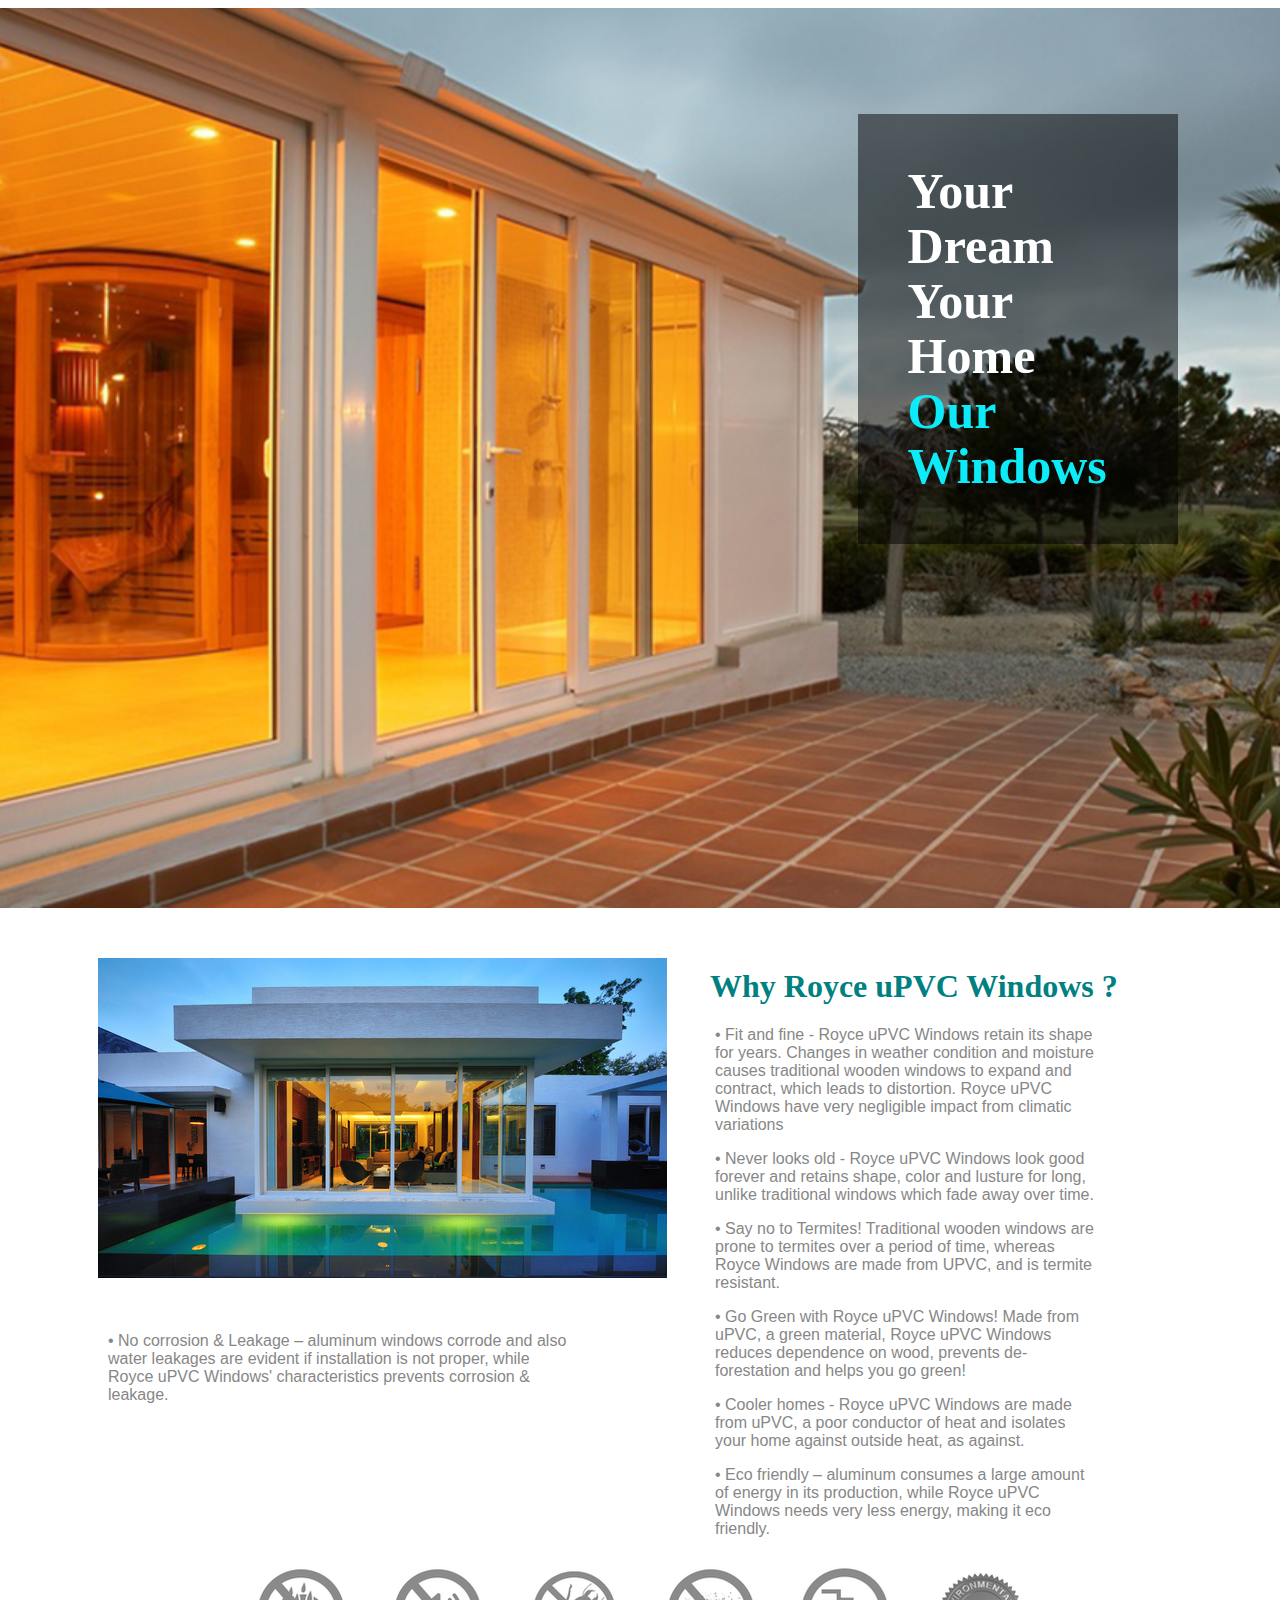
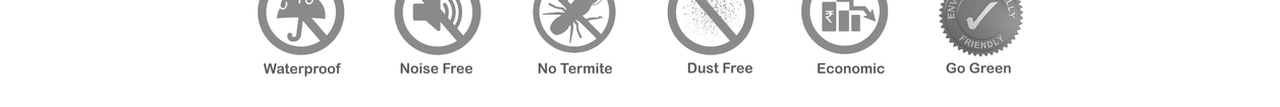
<file: index.html>
<!DOCTYPE html>
<html lang="en">

<head>
    <meta charset="UTF-8">
    <meta http-equiv="X-UA-Compatible" content="IE=edge">
    <meta name="viewport" content="width=device-width, initial-scale=1.0">
    <title>SLN PROJECT</title>
    <link rel="stylesheet" href="./css/style.css">
</head>

<body>
    <div>
        <!-- Banner -->
        <div class="banner">
            <h1>Your Dream <br> Your Home <br> <span>Our Windows</span> </h1>
        </div>
        <!-- Image with heading -->
        <div style="display: flex;">
            <!-- Image & content -->
            <div style="margin-left: 40px;">
                <!-- Image -->
                <div style="margin-top: 80px;margin:50px;"><img src="./images/slider7.jpg" alt="myimage"></div>
                <div class="imageContentStyle">
                    <p>• No corrosion & Leakage – aluminum windows corrode and also water leakages are evident if
                        installation
                        is not proper, while Royce uPVC Windows' characteristics prevents corrosion & leakage.</p>
                </div>
            </div>
            <!-- Heading &content -->
            <div style="margin-left: -7px;">
                <!-- Heading -->
                <div>
                    <h1 style="margin-top:60px;color: teal;">Why Royce uPVC Windows ?</h1>
                </div>
                <!-- content -->
                <div class="contentStyle">
                    <p>• Fit and fine - Royce uPVC Windows retain its shape for years. Changes in weather condition and
                        moisture
                        causes traditional wooden windows to expand and contract, which leads to distortion. Royce uPVC
                        Windows
                        have very negligible impact from climatic variations</p>
                    <p>• Never looks old - Royce uPVC Windows look good forever and retains shape, color and lusture for
                        long,
                        unlike traditional windows which fade away over time.</p>
                    <p>• Say no to Termites! Traditional wooden windows are prone to termites over a period of time,
                        whereas
                        Royce Windows are made from UPVC, and is termite resistant.</p>
                    <p>• Go Green with Royce uPVC Windows! Made from uPVC, a green material, Royce uPVC Windows reduces
                        dependence on wood, prevents de-forestation and helps you go green!</p>
                    <p>• Cooler homes - Royce uPVC Windows are made from uPVC, a poor conductor of heat and isolates
                        your
                        home
                        against outside heat, as against.</p>
                    <p>• Eco friendly – aluminum consumes a large amount of energy in its production, while Royce uPVC
                        Windows
                        needs very less energy, making it eco friendly.</p>
                </div>
            </div>
        </div>
        <!-- Benfits -->
        <div style="text-align: center;">
            <img src="./images/Benefits.png" alt="" width="826" height="141">
        </div>
    </div>
</body>

</html>
</file>
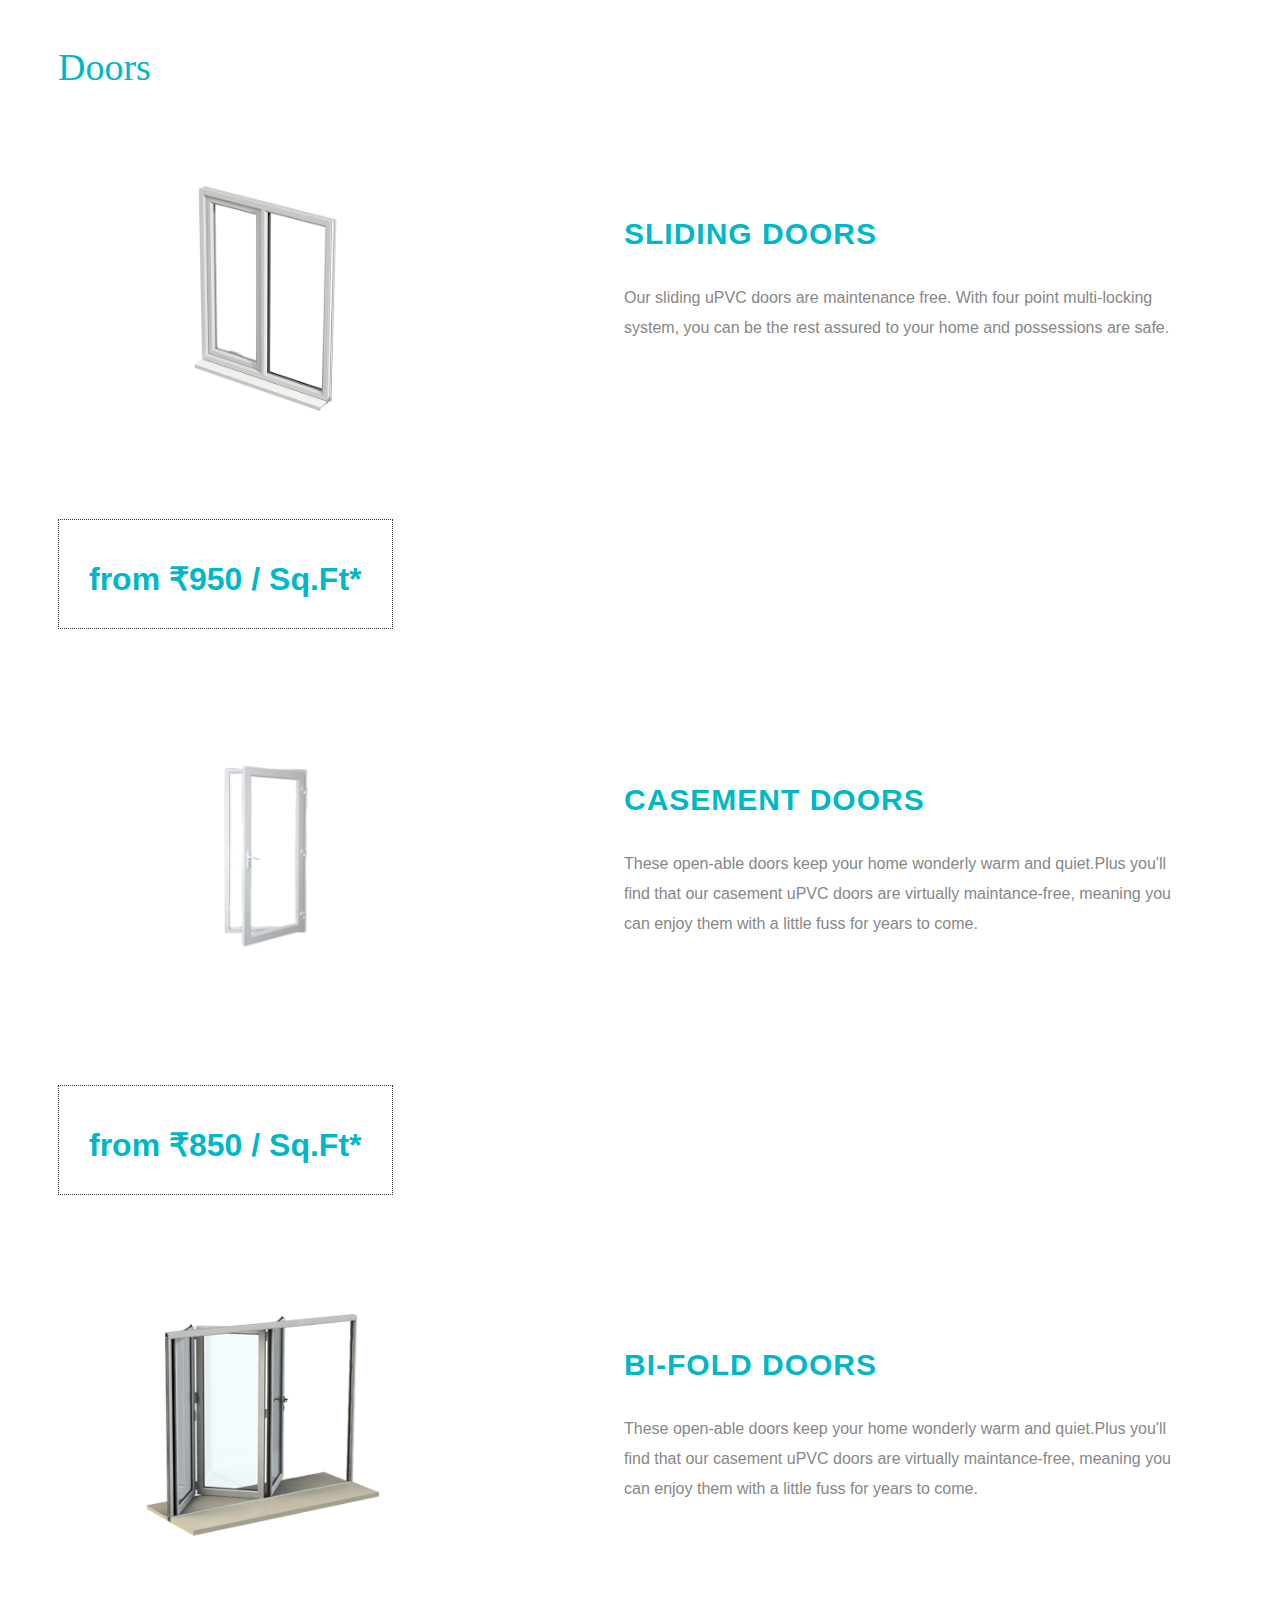
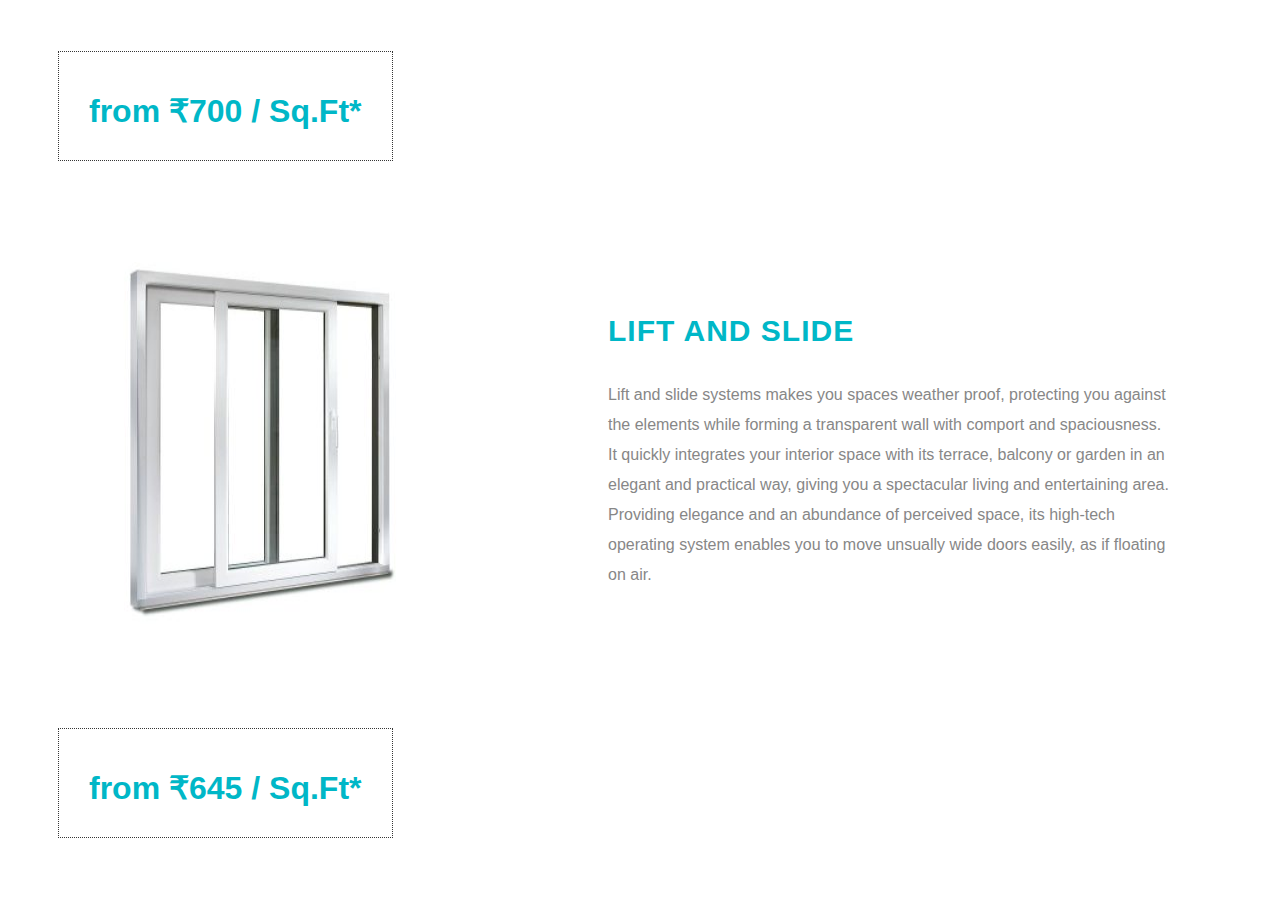
<file: doors.html>
<!DOCTYPE html>
<html lang="en">

<head>
    <meta charset="UTF-8">
    <meta http-equiv="X-UA-Compatible" content="IE=edge">
    <meta name="viewport" content="width=device-width, initial-scale=1.0">
    <title>Doors</title>
    <link rel="stylesheet" href="./css/doors.css">
</head>

<body>
    <div class="head">
        <h1>Doors</h1>
    </div>
    <div class="about-doors">
        <img src="./images/SLIDING-DOORS-1.png" alt="" width="25%">
        <div class="content">
            <h3>SLIDING DOORS</h3>
            <p>Our sliding uPVC doors are maintenance free. With four point multi-locking system, you can be the rest
                assured to your home and possessions are safe.</p>
        </div>
    </div>
    <div class="price">
        <h4><span>from ₹950 / Sq.Ft*</span> </h4>
    </div>
    <div class="about-doors">
        <img src="./images/CASEMENT-DOORS.png" alt="" width="25%">
        <div class="content">
            <h3>CASEMENT DOORS</h3>
            <p>These open-able doors keep your home wonderly warm and quiet.Plus you'll find that our casement uPVC
                doors are virtually maintance-free, meaning you can enjoy them with a little fuss for years to come.
            </p>
        </div>
    </div>
    <div class="price">
        <h4><span>from ₹850 / Sq.Ft*</span> </h4>
    </div>
    <div class="about-doors">
        <img src="./images/BI-FOLD-DOORS.png" alt="" width="25%">
        <div class="content">
            <h3>BI-FOLD DOORS
            </h3>
            <p>These open-able doors keep your home wonderly warm and quiet.Plus you'll find that our casement uPVC
                doors are virtually maintance-free, meaning you can enjoy them with a little fuss for years to come.

            </p>
        </div>
    </div>
    <div class="price">
        <h4><span>from ₹700 / Sq.Ft*</span> </h4>
    </div>
    <div class="about-doors">
        <img src="./images/upvc-lift-and-slide-door-300x300.jpg" alt="" width="25%">
        <div class="content">
            <h3>LIFT AND SLIDE</h3>
            <p>Lift and slide systems makes you spaces weather proof, protecting you against the elements while forming
                a transparent wall with comport and spaciousness. It quickly integrates your interior space with its
                terrace, balcony or garden in an elegant and practical way, giving you a spectacular living and
                entertaining area. Providing elegance and an abundance of perceived space, its high-tech operating
                system enables you to move unsually wide doors easily, as if floating on air.</p>
        </div>
    </div>
    <div class="price">
        <h4><span>from ₹645 / Sq.Ft*</span> </h4>
    </div>
</body>

</html>
</file>
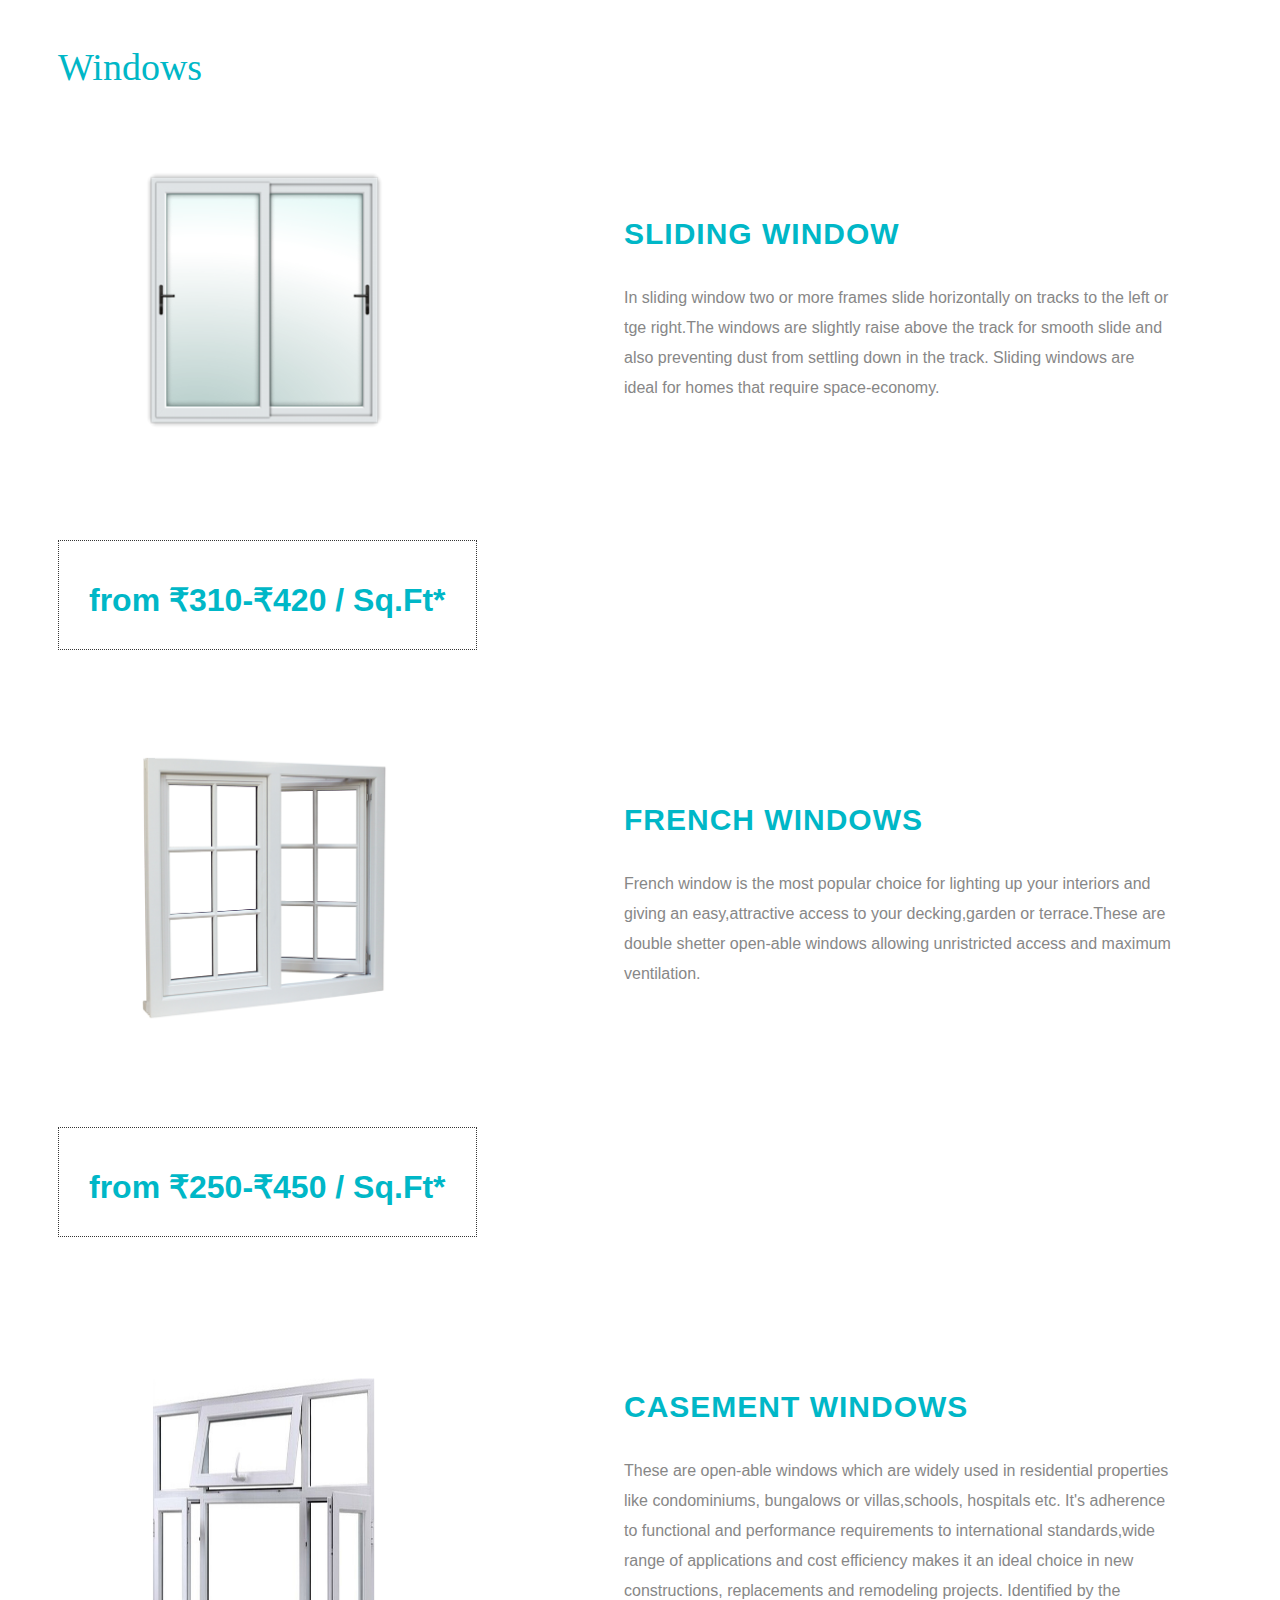
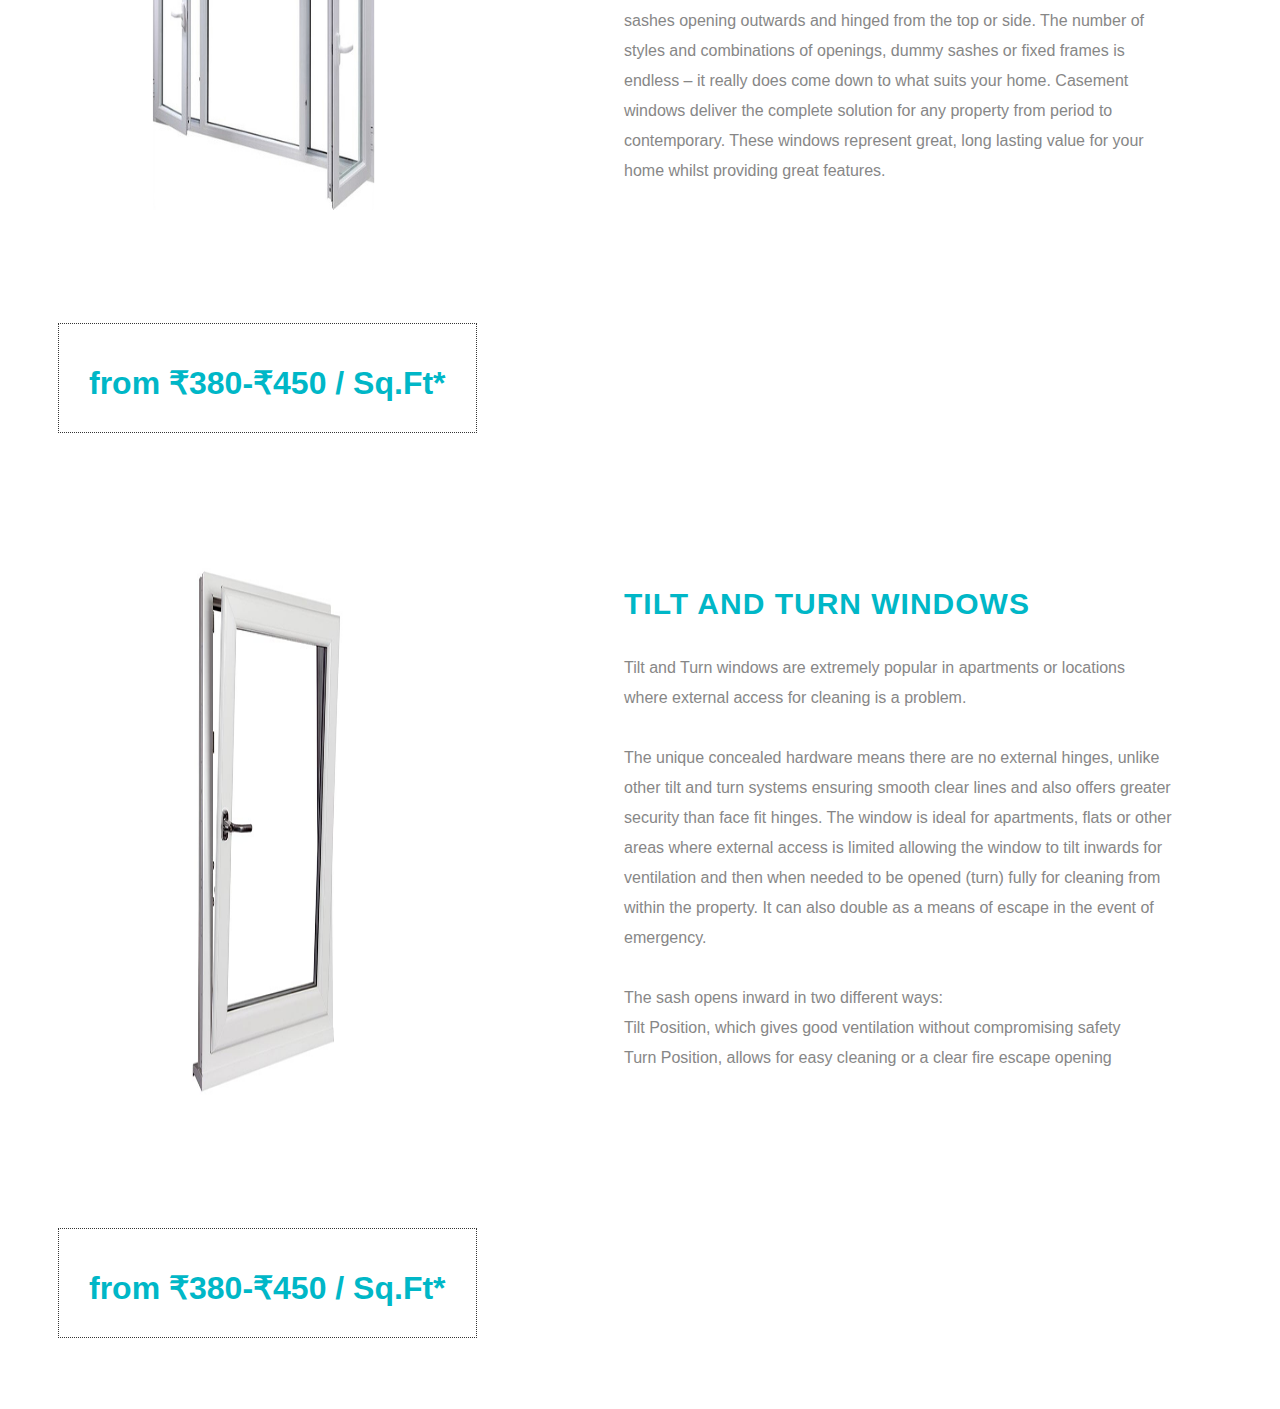
<file: windows.html>
<!DOCTYPE html>
<html lang="en">

<head>
    <meta charset="UTF-8">
    <meta http-equiv="X-UA-Compatible" content="IE=edge">
    <meta name="viewport" content="width=device-width, initial-scale=1.0">
    <title>Document</title>
    <link rel="stylesheet" href="./css/windows.css">
</head>

<body>
    <div class="head">
        <h1>Windows</h1>
    </div>
    <div class="about-window">
        <img src="./images/Sliding-Windows.png" alt="" width="25%">
        <div class="content">
            <h3>SLIDING WINDOW</h3>
            <p>In sliding window two or more frames slide horizontally on tracks to the left or tge right.The windows
                are slightly raise above the track for smooth slide and also preventing dust from settling down in the
                track. Sliding windows are ideal for homes that require space-economy.</p>
        </div>
    </div>
    <div class="price">
        <h4><span>from ₹310-₹420 / Sq.Ft*</span> </h4>
    </div>
    <div class="about-window">
        <img src="./images/Casement-W.png" alt="" width="25%">
        <div class="content">
            <h3>FRENCH WINDOWS</h3>
            <p>French window is the most popular choice for lighting up your interiors and giving an easy,attractive
                access to your decking,garden or terrace.These are double shetter open-able windows allowing
                unristricted access and maximum ventilation.

            </p>
        </div>
    </div>
    <div class="price">
        <h4><span>from ₹250-₹450 / Sq.Ft*</span> </h4>
    </div>
    <div class="about-window">
        <img src="./images/Casement.png" alt="" width="25%">
        <div class="content">
            <h3>CASEMENT WINDOWS</h3>
            <p>These are open-able windows which are widely used in residential properties like condominiums, bungalows
                or villas,schools, hospitals etc. It's adherence to functional and performance requirements to
                international standards,wide range of applications and cost efficiency makes it an ideal choice in new
                constructions, replacements and remodeling projects.

                Identified by the sashes opening outwards and hinged from the top or side. The number of styles and
                combinations of openings, dummy sashes or fixed frames is endless – it really does come down to what
                suits your home. Casement windows deliver the complete solution for any property from period to
                contemporary. These windows represent great, long lasting value for your home whilst providing great
                features.</p>
        </div>
    </div>
    <div class="price">
        <h4><span>from ₹380-₹450 / Sq.Ft*</span> </h4>
    </div>
    <div class="about-window">
        <img src="./images/TILT-AND-TURN-WINDOWS.png" alt="" width="25%">
        <div class="content">
            <h3>TILT AND TURN WINDOWS</h3>
            <p>Tilt and Turn windows are extremely popular in apartments or locations where external access for cleaning
                is a problem. <br><br>

                The unique concealed hardware means there are no external hinges, unlike other tilt and turn systems
                ensuring smooth clear lines and also offers greater security than face fit hinges. The window is ideal
                for apartments, flats or other areas where external access is limited allowing the window to tilt
                inwards for ventilation and then when needed to be opened (turn) fully for cleaning from within the
                property. It can also double as a means of escape in the event of emergency. <br><br>

                The sash opens inward in two different ways: <br>

                Tilt Position, which gives good ventilation without compromising safety <br>

                Turn Position, allows for easy cleaning or a clear fire escape opening</p> <br>
        </div>
    </div>
    <div class="price">
        <h4><span>from ₹380-₹450 / Sq.Ft*</span> </h4>
    </div>
</body>

</html>
</file>
<file: css/style.css>
* {
    box-sizing: border-box;
  }
   .banner {
      background-image: url(../images/Slider1.png);
      height: 100vh;
      background-position: center;
      background-size: cover;
      height: 100vh;
      position: relative;
      background-repeat: no-repeat;
      padding-top: 0px;
      padding-bottom: 0px;
      margin-right: -8px;
      margin-left: -8px;
  }
  
  .banner h1 {
      color: #fff;
      line-height: 55px;
      font-size: 50px;
      background-color: rgba(0, 0, 0, 0.5);
      padding: 50px;
      width: 25%;
      position: absolute;
      top: 8%;
      right: 8%;
  }
  .banner span {
      color: #0cebf7;
  }
  
  .imageContentStyle {
    margin-left: 60px;
    margin-right: 150px;
    color: #878787;
    font: 16px Lato,Arial,Tahoma, sans-serif;
    background-image: url('https://roycewindows.com/wp-content/uploads/2015/12/home_interior2_bg_section.png');
}
.contentStyle {
  margin: 5px;
  margin-right: 176px;
  color: #878787;
  font: 16px Lato,Arial,Tahoma, sans-serif;
  text-align: left;
  background-image: url('https://roycewindows.com/wp-content/uploads/2015/12/home_interior2_bg_section.png');
}
.benefits {
    display: flex;
    justify-content: center;
}
  .img{
    width: 569%;
    height: 62px;
   }
</file>
<file: css/doors.css>
* {
  font-family: 'Poppins', sans-serif;
}

.head h1 {
  font-family: 'Alkatra', cursive;
  color: #00b7c7;
  font-weight: 200;
  font-size: 38px;
  padding: 20px 50px;
}

.about-doors img {
  padding: 30px 100px;
}

.about-doors{

  display: flex;
  justify-content: space-between;
}

.content h3 {
  font-size: 30px;
  line-height: 38px;
  font-weight: 700;
  letter-spacing: 1px;
  color: #00b7c7;
}

.content {
  padding: 50px 100px;
}

.content p {
  line-height: 30px;
  color: #878787;
  font-size: 16px;
}

.price h4 span {
  color: #00b7c7;
  font-size: 32px;
  padding: 40px 30px 30px;
  border: 1px dotted #353535;
  margin: 50px;
  display: inline-block;
}

@media (max-width: 700px) {
  
.about-doors {
  flex-direction: column-reverse;
}

.about-doors img  {
  width: 90%;
padding: 20px; 
}
.about-doors {
  width: 90%;
  padding: 20px;
}
.content  {

padding: 15px;

}
}
</file>
<file: css/windows.css>
* {
    font-family: 'Poppins', sans-serif;
  }

.head h1 {
    font-family: 'Alkatra', cursive;
    color: #00b7c7;
    font-weight: 200;
    font-size: 38px;
    padding: 20px 50px;
}

.about-window img {
    padding: 30px 100px;
}

.about-window {

    display: flex;
    justify-content: space-between;
}

.content h3 {
    font-size: 30px;
    line-height: 38px;
    font-weight: 700;
    letter-spacing: 1px;
    color: #00b7c7;
}

.content {
    padding: 50px 100px;
}

.content p {
    line-height: 30px;
    color: #878787;
    font-size: 16px;
}

.price h4 span {
    color: #00b7c7;
    font-size: 32px;
    padding: 40px 30px 30px;
    border: 1px dotted #353535;
    margin: 50px;
    display: inline-block;
}
@media (max-width: 700px) {
  
    .about-windows {
      flex-direction: column-reverse;
    }
    
    .about-windows img  {
      width: 90%;
    padding: 20px; 
    }
    .about-windows {
      width: 90%;
      padding: 20px;
    }
    .content  {
    
    padding: 15px;
    
    }
    }
</file>
